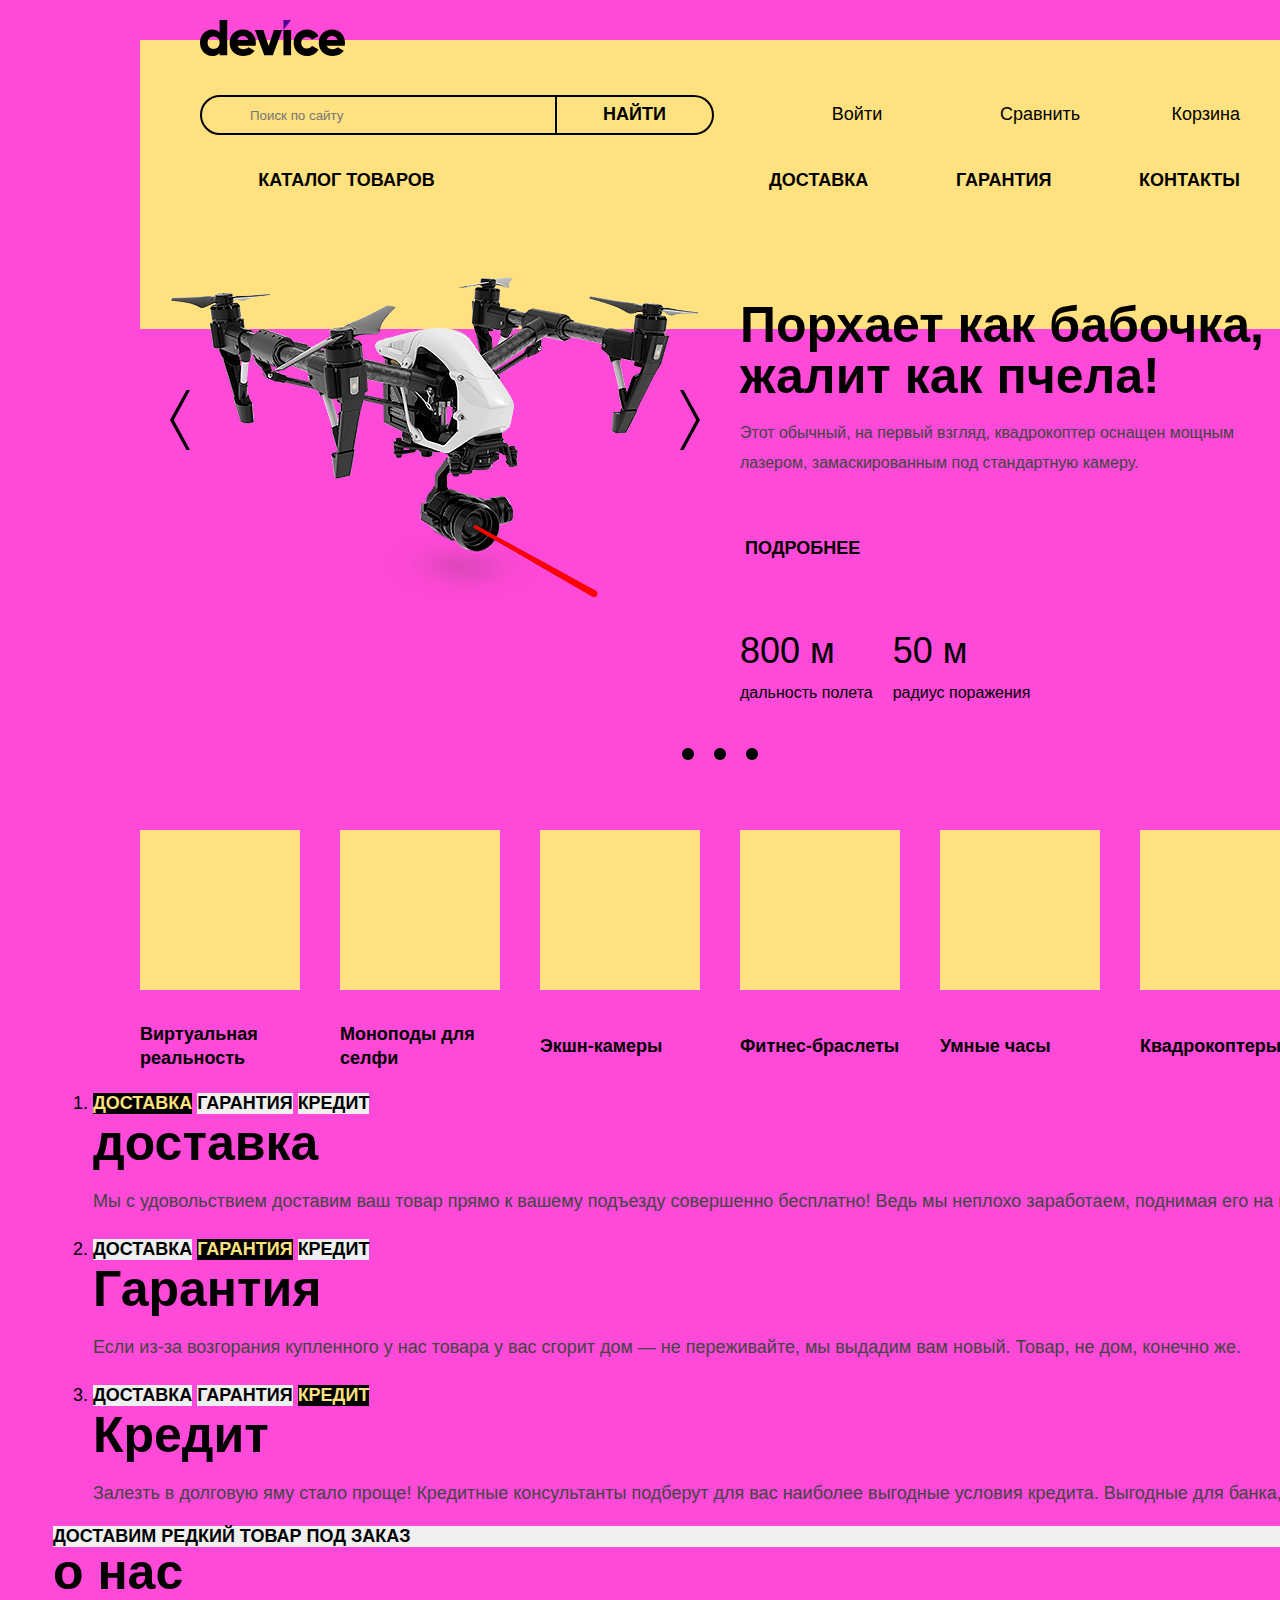
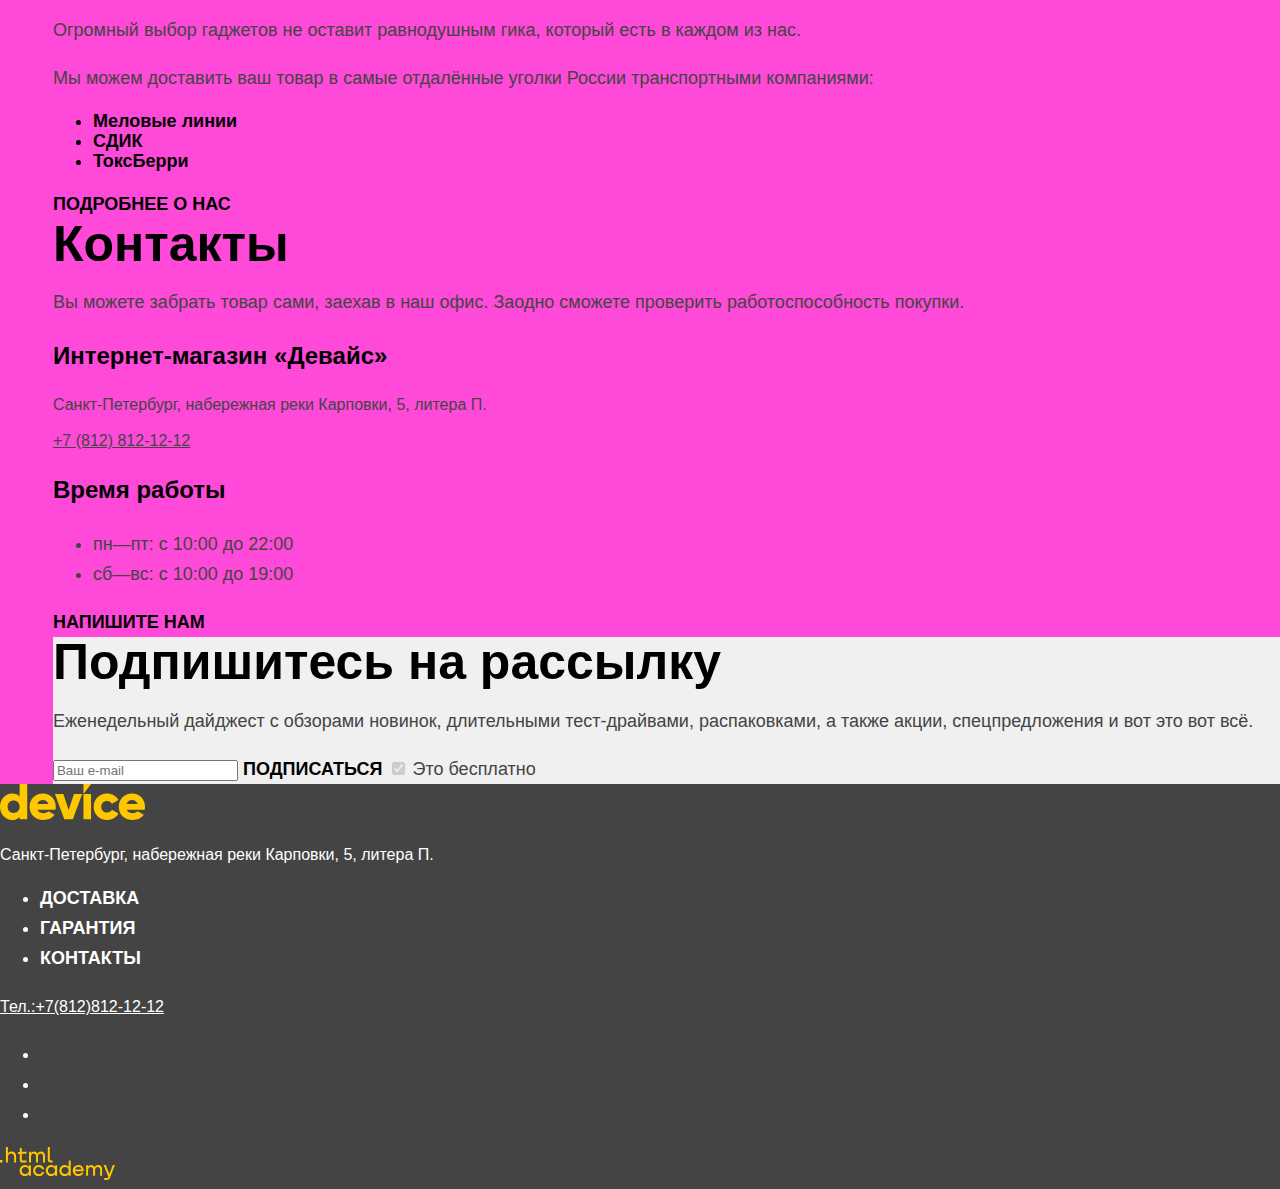
<file: index.html>
<!DOCTYPE html>
<html lang="ru">
  <head>
    <meta charset="utf-8">
    <title>HTML Academy: Девайс</title>
    <link rel="stylesheet" href="styles/styles.css">
  </head>
  <body>
    <header class="header-index">
      <div class="container-header">
      <a class="logo-device" href="index.html" aria-current="page">
        <img class="navigation-logo" src="images/logo-device.svg" width="145" height="36" alt="логотип интернет-магазина девайс">
    </a>
      <nav class="navigation">
        <div class="navigation-wrapper">
         <form class="search-form" action="https://echo.htmlacademy.ru/" method="get">
        <label class="search"><span class="visually-hidden">Поиск по сайту</span>
        <input class="search-input" type="search" placeholder="Поиск по сайту">
        </label>
        <button class="button search-button" type="submit">Найти</button>
       </form>
       <ul class="log-in-list">
        <li class="log-in-item">
       <a class="log-in" href="#" >Войти</a>
      </li>
      </ul>
      <ul class="user-list">
      <li class="user-item">
        <a class="user-link" href="#">Сравнить</a>
      </li>
      <li class="user-item">
        <a class="user-link" href="#">Корзина</a>
      </li>
    </ul>
  </div>
  <div class="navigation-sub-wrapper">
    <button class="button catalog-button" type="button">каталог товаров</button>
      <ul class="navigation-list">
        <li class="navigation-item">
          <button class="button  button-navigation" type="button">Доставка</button>
        </li>
        <li class="navigation-item">
          <button class="button button-navigation" type="button">Гарантия</button>
        </li>
        <li class="navigation-item">
          <button class="button  button-navigation" type="button">Контакты</button>
        </li>
      </ul>
    </div>
      </nav>
    </div>
    </header>
    <!-- main-->
   <main class="main-index">
    <section class="hero">
      <h1 class="main-title visually-hidden">Интернет магазин девайс </h1>
      <!-- слайдер-->
    <section class="slider">
      <h2 class="slider-card-title visually-hidden" >популярные товары</h2>
      <ol class="slider-list">
        <li class="slider-item">
          <h3 class="visually-hidden">квадрокоптер </h3>
        <img class="slider-image" src="images/slider-1.png" width="560" height="560" alt="квадрокоптер с лазером">
    <div class="slider-info-wrapper">
      <span class="slider-number visually-hidden">01</span>
    <div class="slider-info-sub">
    <b class="slider-promo"> Порхает как бабочка, жалит как пчела!</b>
    <p class="slider-description">Этот обычный, на первый взгляд, квадрокоптер оснащен мощным лазером, замаскированным под стандартную камеру.
    </p>
    <a class="slider-button-about  button"  href="#">Подробнее</a>
    <div class="slider-info-sub-wrapper">
        <p class="slider-info">
          <b>800 м </b>
        <span> дальность полета</span>
      </p>
        <p class="slider-info"> <b>50 м </b>
        <span>радиус поражения</span>
      </p>
    </div>
  </div>
</div>
      </li>
      <li class="slider-item slider-item-sub">
        <h3 class="visually-hidden">Фитнес-браслет</h3>
        <a class="slider-link-image" href="#" >
          <img class="slider-image" src="images/slider-2.png" width="560" height="560" alt="Фитнес-браслет, на экране которого написано: я вижу, что ты снова ешь">
        </a>
        <!--пока slider-number будет здесь-->
      <div class="slider-info-wrapper">
      <span class="slider-number visually-hidden">02</span>
      <b class="slider-promo"> Худеем правильно!</b>
      <p class="slider-description">Мотивирующие фитнес-браслеты помогут найти в себе силы не пропускать занятия и соблюдать диету.
      </p>
      <a class="slider-about   button"  href="#">Подробнее</a>
      <div class="slider-info-sub-wrapper">
         <p class="slider-info"> <b>48 часов </b>
          <span> Без подзарядки</span></p>
        </div>
        </div>
        </li>
        <li class="slider-item slider-item-sub">
          <h3 class="visually-hidden">селфи-палка</h3>
          <a class="slider-link-image" href="#" >
            <img class="slider-image" src="images/slider-3.png" width="560" height="560" alt="Селфи-палка в сложенном виде и пример, селфи-палки на триноге">
          </a>
        <div class="slider-info-wrapper">
          <span class="slider-number visually-hidden">03</span>
        <b class="slider-promo"> Делай селфи, как Бен Стиллер! </b>
        <p class="slider-description">Самая длинная палка для селфи доступна в нашем магазине. Восемь (Восемь, Карл!) метров длиной и весом всего 5 кг.
        </p>
        <a class="slider-about   button"  href="#">Подробнее</a>
        <div class="slider-info-sub-wrapper">
           <p class="slider-info">
            <b>8,5 м </b>
            <span> Длина палки</span></p>
            <p class="slider-info">
              <b>5 кг </b>
            <span>Вес палки</span>
            </p>
            <p class="slider-info">
            <b>Карбон</b>
            <span>Материал</span>
          </p>
          </div>
          </li>
      </ol>
      <div class="slider-button-wrapper">
        <button class="slider-button slider-prev"  type="button">
          <span class="visually-hidden">Предыдущее товар</span>
        </button>
        <button class="slider-button slider-next" type="button">
          <span class="visually-hidden">Следующий товар</span>
        </button>
      </div>
  <ol class="slider-pagination">
    <li class="slider-pagination-item">
      <button class="slider-pagination-button slider-pagination-button-current" type="button">
        <span class="visually-hidden">1 товар</span>
      </button>
    </li>
    <li class="slider-pagination-item">
      <button class="slider-pagination-button" type="button">
        <span class="visually-hidden">2 товар</span>
      </button>
    </li>
    <li class="slider-pagination-item">
      <button class="slider-pagination-button" type="button">
        <span class="visually-hidden">3 товар</span>
      </button>
    </li>
  </ol>

    </section>
    <section class="product-catalog">
      <h2 class="product-catalog-tittle visually-hidden">Каталог товаров</h2>
      <div class="product-catalog-wrapper">
      <Ul class="product-list">
        <li class="product-item ">
          <div class="product-wrapper"></div>
          <a class="product-link product-1" href=""> Виртуальная реальность</a>
        </li>
        <li class="product-item">
          <div class="product-wrapper"> </div>
          <a class="product-link  product-2" href="catalog.html"> Моноподы для селфи
          </a>
        </li>
        <li class="product-item ">
          <div class="product-wrapper product-3"> </div>
          <a class="product-link" href=""> Экшн-камеры </a>
        </li>
        <li class="product-item ">
          <div class="product-wrapper product-4"> </div>
          <a class="product-link" href=""> Фитнес-браслеты </a>
        </li>
        <li class="product-item ">
          <div class="product-wrapper product-5"> </div>
          <a class="product-link" href=""> Умные часы </a>
        </li>
        <li class="product-item ">
          <div class="product-wrapper product-6"> </div>
          <a class="product-link" href=""> Квадрокоптеры </a>
        </li>
      </Ul>
    </div>
    </section>
  </section>
  <!-- Services-->
  <section class="services-slider">
    <h2 class="services visually-hidden">Сервис</h2>
    <div class="services-wrapper">
    <ol class="services-list">
      <li class="services-item">
        <div class="services-item-wrapper">
        <button class="button services-button button-yellow slider-pagination-button-current" type="button">Доставка</button>
        <button class="button services-button" type="button">Гарантия</button>
        <button class="button services-button" type="button">Кредит</button>
      </div>
    <h3 class="title-index delivery-title"> доставка </h3>
    <p class="delivery">Мы с удовольствием доставим ваш товар прямо
      к вашему подъезду совершенно бесплатно! Ведь
      мы неплохо заработаем, поднимая его на ваш этаж.</p>
    </li>
    <li class="services-item ">
      <div class="services-item-wrapper">
      <button class="button services-button " type="button">Доставка</button>
      <button class="button services-button button-yellow slider-pagination-button-current" type="button">Гарантия</button>
      <button class="button services-button" type="button">Кредит</button>
    </div>
  <h3 class="title-index delivery-title"> Гарантия</h3>
  <p class="delivery">Если из-за возгорания купленного у нас товара у вас
    сгорит дом — не переживайте, мы выдадим вам новый.
    Товар, не дом, конечно же.</p>
  </li>
  <li class="services-item">
    <div class="services-item-wrapper">
    <button class="button services-button " type="button">Доставка</button>
    <button class="button services-button" type="button">Гарантия</button>
    <button class="button services-button button-yellow slider-pagination-button-current" type="button">Кредит</button>
  </div>
<h3 class="title-index delivery-title"> Кредит</h3>
<p class="delivery">Залезть в долговую яму стало проще! Кредитные консультанты подберут для вас наиболее выгодные условия кредита. Выгодные для банка, разумеется.</p>
</li>
  </ol>
</div>
  </section>

    <a class="button button-exclusive " href="#">
    <h2 class="exclusive-title visually-hidden">Товары под заказ</h2>
     Доставим редкий товар под заказ
    </a>

  <article class="about-us">
    <h2 class="title-index ">о нас</h2>
    <p class="info">Огромный выбор гаджетов не оставит равнодушным гика, который есть в каждом из нас.
    </p>
    <p class="info">Мы можем доставить ваш товар в самые отдалённые уголки России транспортными компаниями:</p>
    <ul class="delivery-list">
      <li class="delivery-item">Меловые линии</li>
      <li class="delivery-item">СДИК</li>
      <li class="delivery-item">ТоксБерри</li>
    </ul>
    <a class="button" href="#">подробнее о нас </a>
  </article>
  <article class="contacts">
    <h2 class="title-index ">Контакты</h2>
    <p class="info">Вы можете забрать товар сами, заехав в наш офис.
      Заодно сможете проверить работоспособность покупки. </p>
      <h3 class="contacts-subtitle">Интернет-магазин «Девайс»</h3>
        <address class="contacts-address-main">
          <p >Санкт-Петербург, набережная реки Карповки, 5, литера П.</p>
          <a class="contacts-phone-main" href="tel:+78005558628">+7 (812) 812-12-12</a>
        </address>
        <h3 class="contacts-subtitle">Время работы</h3>
        <ul class="contacts-schedule-list">
          <li class="contacts-schedule-item">пн—пт: с 10:00 до 22:00</li>
          <li class="contacts-schedule-item">сб—вс: с 10:00 до 19:00</li>
        </ul>
        <a class="button" href="#">напишите нам </a>
  </article>
  <article class="subscribe">
    <h2 class="subscribe visually-hidden">рассылка </h2>
  <b class="subscribe-action">Подпишитесь на рассылку</b>
  <p class="info">Еженедельный дайджест с обзорами новинок,
    длительными тест-драйвами, распаковками, а также акции, спецпредложения и вот это вот всё.</p>
  <form class="subscribe-form" action="https://echo.htmlacademy.ru/" method="get">
    <label class="subscribe">
    <input class="subscribe-input" type="email" placeholder="Ваш e-mail">
    </label>
    <button class="button subscribe-button " type="submit">Подписаться</button>
    <label class="subscribe-check">
      <input class="subscribe-input" type="checkbox" name="nopay" checked disabled>
      <span class="check-box">Это бесплатно</span>
    </label>
   </form>
  </article>
   </main>
   <footer class="footer">
    <section class="index-footer">
      <h2 class="index-footer-title visually-hidden">Дополнительная информация</h2>
      <a class="logo-footer" href="http://htmlacademy.ru" aria-current="page">
        <img src="images/logo-device-footer.svg" width="145" height="36" alt="логотип интернет магазина девайс">
       </a>
        <h2 class="contacts-title visually-hidden">Контакты</h2>
        <address class="contacts-address">
          <p class="address">Санкт-Петербург, набережная реки Карповки, 5, литера П.</p>
        </address>
        <ul class="services-list-footer">
          <li class="services-item-footer">
            <a class="services-footer-link button" href="#">Доставка</a>
          </li>
          <li class="services-item-footer">
            <a class="services-footer-link button" href="#">Гарантия </a>
          </li>
          <li class="services-item-footer">
            <a class="services-footer-link button" href="#">Контакты</a>
          </li>
        </ul>
        <p class="contacts-phone">
        <a class="contacts-phone-link" href="tel:88128121212">Тел.:+7(812)812-12-12</a>
        </p>
        <ul class="social">
          <li>
            <a class="social-link  social-link-vk" href="https://vk.com/htmlacademy"></a>
          </li>
          <li>
            <a class="social-link social-link-telegram" href="https://t.me/htmlacademy"></a>
          </li>
          <li>
            <a class="social-link social-link-youtube" href="https://www.youtube.com/user/htmlacademy"></a>
          </li>
          </ul>
          <a class="logo-htmlacademy" href="http://htmlacademy.ru">
            <svg aria-hidden="true" focusable="false" xmlns="http://www.w3.org/2000/svg" width="115" height="33" fill="currentColor" viewBox="0 0 115 33"><path fill="#FFC700" d="M0 12.9v2.6h2.5v-2.6H0Zm11.6-8.4c-1.6 0-2.8.7-3.6 1.7h-.1V0h-2v15.5h2v-5.3c0-2.1 1.3-3.6 3.3-3.6 1.8 0 2.9 1.4 2.9 3.2v5.7h2V9.4c.1-3-1.8-4.9-4.5-4.9Zm15 .3h-4.8V1.1h-2v3.8h-1.9v2h1.9v6c0 1.7 1 2.7 2.7 2.7h4.1v-2h-3.7c-.7 0-1.1-.4-1.1-1.1V6.8h4.8v-2Zm14.5-.2c-1.6 0-2.9.8-3.5 2.1h-.1a3.7 3.7 0 0 0-3.4-2.1c-1.4 0-2.5.8-3.1 1.8h-.1V4.8H29v10.6h2V10c0-2 1-3.5 2.6-3.5 1.5 0 2.4 1 2.4 2.6v6.3h2V9.8c0-2.4 1.4-3.3 2.6-3.3 1.5 0 2.4 1 2.4 2.6v6.3h2V8.9c.1-2.5-1.4-4.3-3.9-4.3Zm6.7 8.1c0 1.7 1 2.7 2.8 2.7h2v-2h-1.7c-.7 0-1.1-.4-1.1-1.1V0h-2v12.7Zm-18.9 7a4.9 4.9 0 0 0-3.9-1.8c-3.1 0-5.4 2.3-5.4 5.6s2.3 5.6 5.4 5.6c1.8 0 3-.8 3.8-1.9h.1v1.6h2V18.2h-2v1.5Zm-3.6 7.4c-2.2 0-3.6-1.6-3.6-3.6s1.4-3.6 3.6-3.6 3.6 1.6 3.6 3.6c0 1.9-1.4 3.6-3.6 3.6ZM44.2 22c-.5-2.4-2.6-4.1-5.4-4.1a5.4 5.4 0 0 0-5.6 5.6c0 3.1 2.2 5.6 5.6 5.6 2.8 0 4.9-1.8 5.4-4.2h-2.1a3.4 3.4 0 0 1-3.3 2.3c-2.2 0-3.6-1.6-3.6-3.6s1.4-3.6 3.6-3.6c1.6 0 2.8 1 3.3 2.2h2.1V22Zm10.9-2.3a4.9 4.9 0 0 0-3.9-1.8c-3.1 0-5.4 2.3-5.4 5.6s2.3 5.6 5.4 5.6c1.8 0 3-.8 3.8-1.9h.1v1.6h2V18.2h-2v1.5Zm-3.6 7.4c-2.2 0-3.6-1.6-3.6-3.6s1.4-3.6 3.6-3.6 3.6 1.6 3.6 3.6c0 1.9-1.5 3.6-3.6 3.6Zm17.2-7.3a5 5 0 0 0-3.9-1.9c-3.1 0-5.4 2.3-5.4 5.6s2.2 5.6 5.4 5.6c1.7 0 3-.8 3.8-1.8h.1v1.5h2V13.4h-2v6.4Zm-3.6 7.3c-2.2 0-3.6-1.6-3.6-3.6s1.4-3.6 3.6-3.6 3.6 1.6 3.6 3.6c-.1 2-1.5 3.6-3.6 3.6Zm13.2-9.2a5.4 5.4 0 0 0-5.5 5.6c0 3 2.1 5.6 5.5 5.6 2.5 0 4.5-1.3 5.2-3.6h-2.1c-.5 1-1.6 1.6-3 1.6-1.9 0-3.3-1.3-3.4-2.9h8.8c.2-3.6-2-6.3-5.5-6.3Zm0 1.9c1.7 0 3 1 3.3 2.6h-6.5a3.2 3.2 0 0 1 3.2-2.6Zm19.9-1.9a4 4 0 0 0-3.6 2h-.1c-.6-1.2-1.8-2-3.4-2-1.4 0-2.5.7-3.1 1.8v-1.5h-1.9v10.6h2v-5.4c0-2 1-3.4 2.6-3.5 1.5 0 2.4 1 2.4 2.6v6.3h2v-5.6c0-2.4 1.4-3.3 2.6-3.3 1.5 0 2.4 1 2.4 2.6v6.3h2v-6.5c.1-2.6-1.4-4.4-3.9-4.4Zm11.2 9.1-3.6-8.9h-2.2l4.8 11.6c-.3.9-.7 1.2-1.7 1.2h-2.5v2h2.5c1.8 0 2.8-.8 3.5-2.6l4.7-12.2h-2.1l-3.4 8.9Z"/></svg>
          </a>
        </section>
      </footer>

  </body>
</html>
</file>
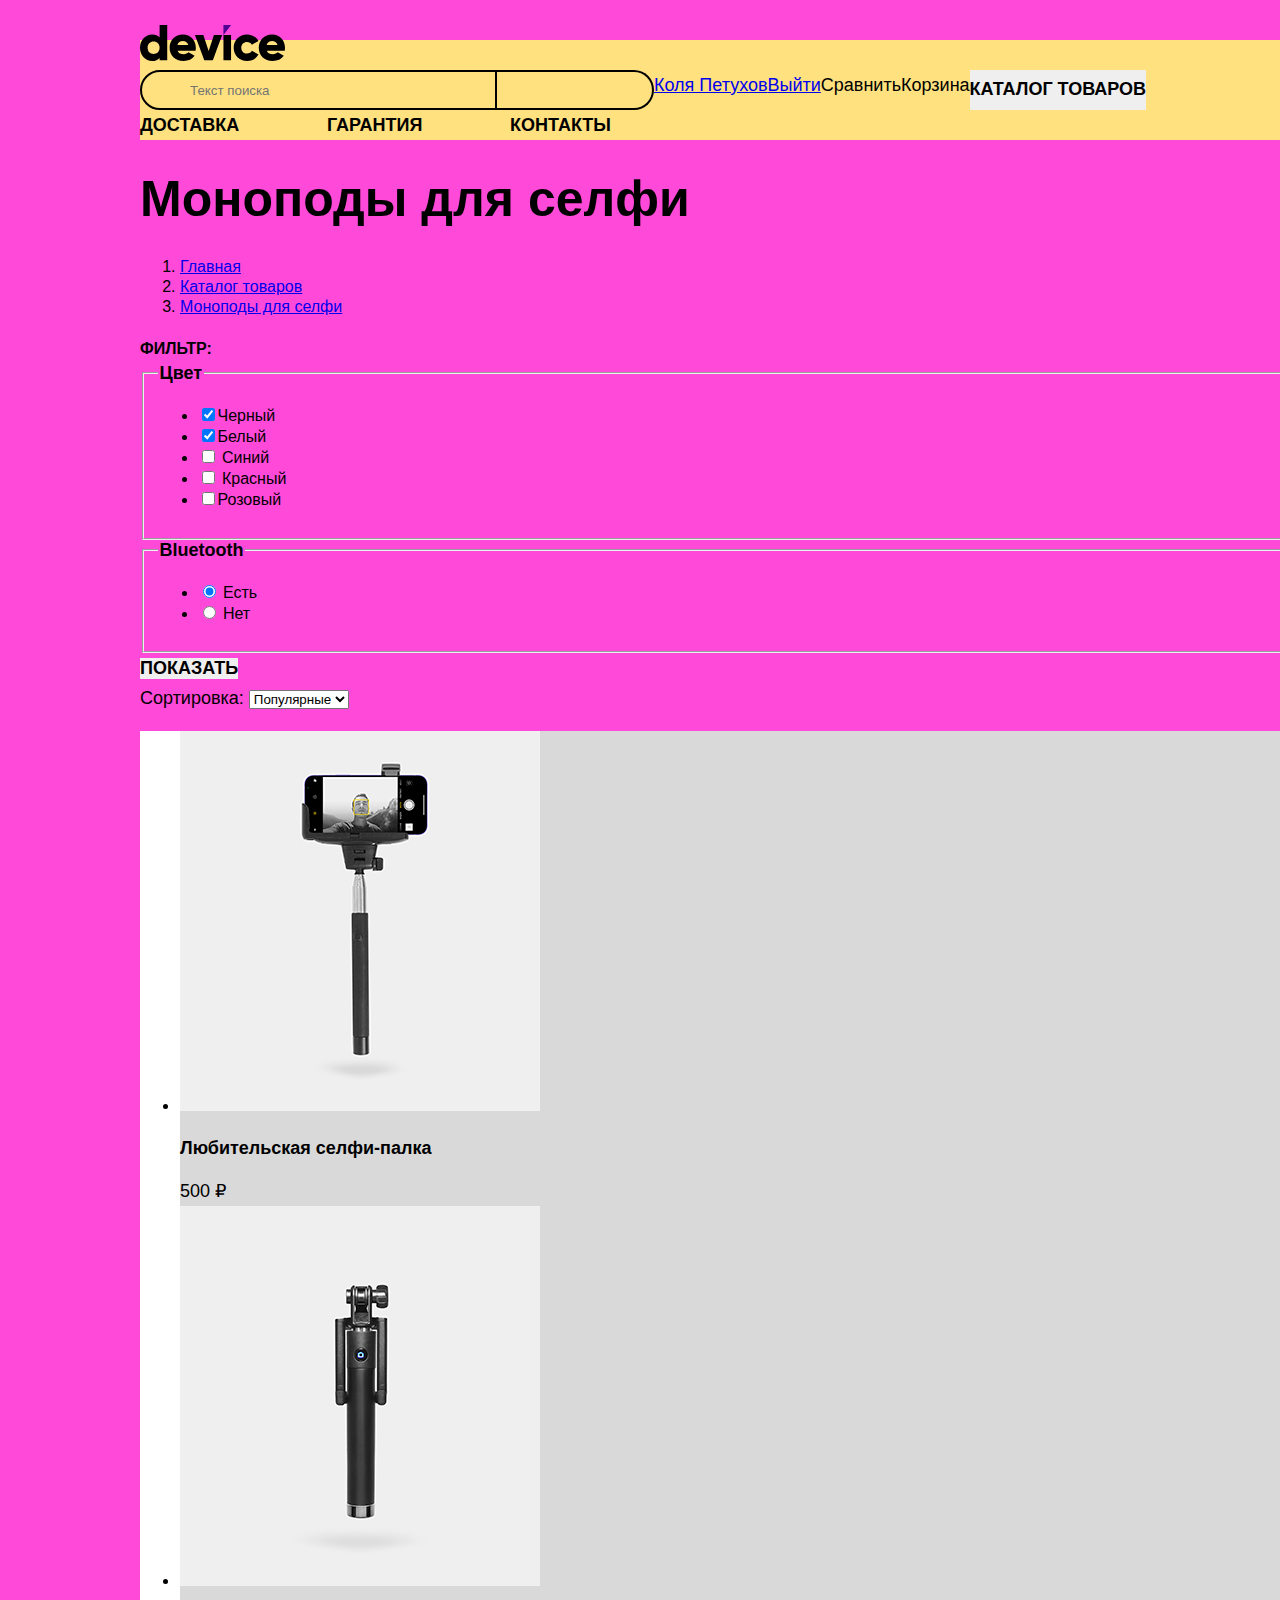
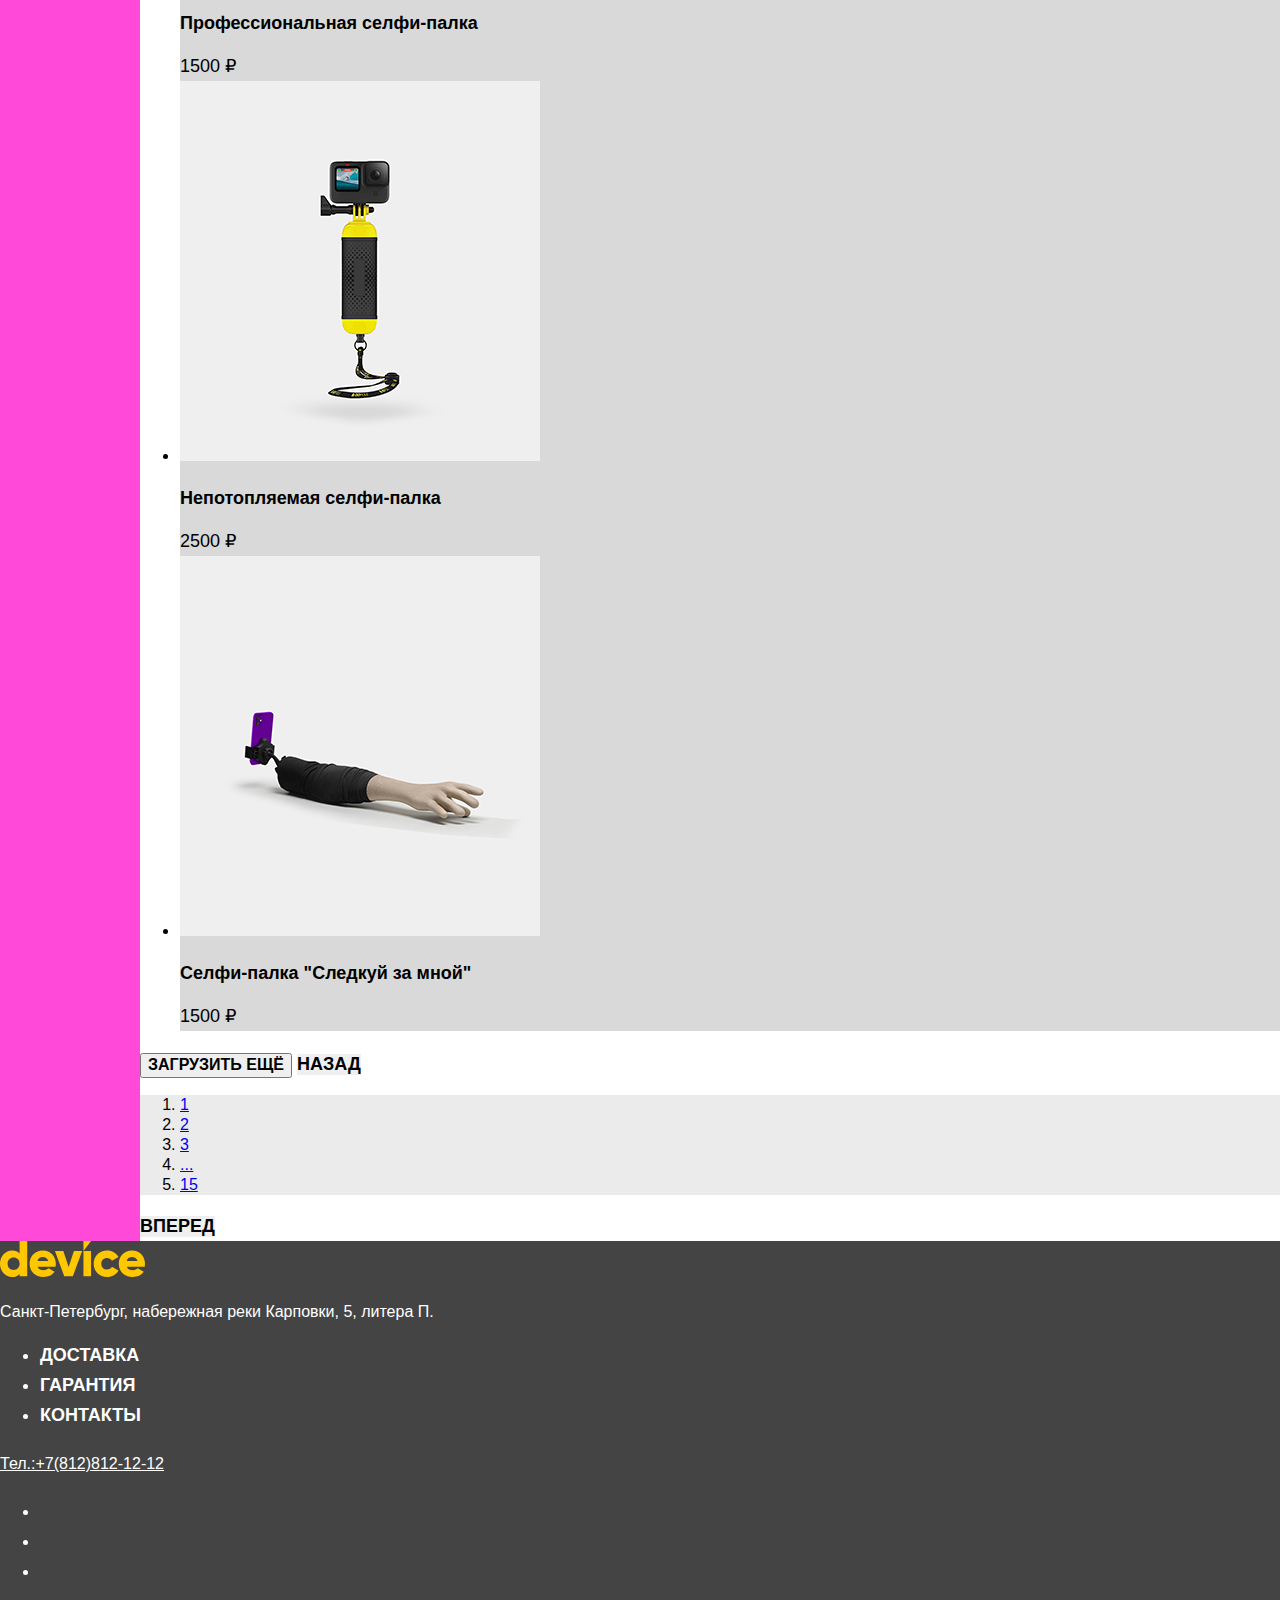
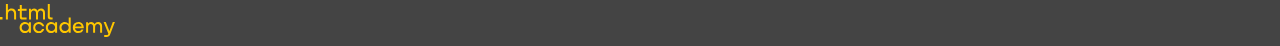
<file: catalog.html>
<!DOCTYPE html>
<html lang="ru">
  <head>
    <meta charset="utf-8">
    <title>HTML Academy: Девайс</title>
    <link rel="stylesheet" href="styles/styles.css">
  </head>
  <body>
       <header class="header-index">
        <div class="header-wrapper">
      <a class="logo-device" href="index.html" aria-current="page">
        <img class="navigation-logo" src="images/logo-device.svg" width="145" height="36" alt="логотип интернет-магазина девайс">
    </a>
      <nav class="navigation">
         <form class="search-form" action="https://echo.htmlacademy.ru/" method="get">
        <label class="search">
        <input class="search-input" type="search" placeholder="Текст поиска">
        </label>
        <button class="button search-button " type="submit"><span class="visually-hidden">Найти </span></button>
       </form>
      <ul class="user-list">
       <li class="user-item">
        <a class="user-account" href="#" >Коля Петухов</a>
      </li>
      <li class="user-item">
        <a class="log-uot " href="#" >Выйти</a>
      </li>
      <li class="user-item">
        <a class="user-link" href="#">Сравнить</a>
      </li>
      <li class="user-item">
        <a class="user-link" href="#">Корзина</a>
      </li>
    </ul>
    <button class="button navigation-link" type="button">каталог товаров</button>
      <ul class="navigation-list">
        <li class="navigation-item">
          <a class="button navigation-link" href="#">Доставка</a>
        </li>
        <li class="navigation-item">
          <a class="button navigation-link" href="#">Гарантия</a>
        </li>
        <li class="navigation-item">
          <a class="button navigation-link" href="#">Контакты</a>
        </li>
      </ul>
      </nav>
    </div>
    </header>
    <main class="catalog-main">
      <header class="main-header">
        <h1 class="catalog-main-tittle">Моноподы для селфи</h1>
        <ol class="breadcrumbs-list">
          <li class="breadcrumbs-item">
           <a class="breadcrumbs-link" href="index.html">Главная</a>
          </li>
           <li class="breadcrumbs-item">
           <a class="breadcrumbs-link" href="#">Каталог товаров</a>
          </li>
          <li class="breadcrumbs-item">
            <a class="breadcrumbs-link" href="#" aria-current="page">Моноподы для селфи</a>
           </li>
        </ol>
      </header>
      <section class="catalog-product">
        <h2 class="catalog-product-title visually-hidden">Список товаров с фильтрами</h2>
        <b> Фильтр:</b>
      <form class="catalog-filter" action="https://echo.htmlacademy.ru/" method="get">
        <fieldset class="catalog-filter-group">
            <legend class="catalog-filter-title">Цвет</legend>
            <ul class="catalog-filter-list">
              <li class="catalog-filter-item">
                <label class="control">
                  <input class="control-input" type="checkbox" name="black" checked>Черный
                </label>
              </li>
          <li class="catalog-filter-item">
            <label class="control">
              <input class="control-input" type="checkbox" name="white" checked>Белый
            </label>
          </li>
          <li class="catalog-filter-item">
            <label class="control">
              <input class="control-input" type="checkbox" name="blue"> Синий
            </label>
          </li>
          <li class="catalog-filter-item">
            <label class="control">
              <input class="control-input" type="checkbox" name="red"> Красный
            </label>
          </li>
          <li class="catalog-filter-item">
            <label class="control">
              <input class="control-input" type="checkbox" name="pink">Розовый
            </label>
          </li>
          </ul>
          </fieldset>

          <fieldset class="catalog-filter-group">
          <legend class="catalog-filter-title">Bluetooth</legend>
          <ul class="catalog-filter-list">
            <li class="catalog-filter-item">
              <label class="control">
                <input class="control-input" type="radio" name="product-group" value="have" checked> Есть
              </label>
            </li>
            <li class="catalog-filter-item">
              <label class="control">
                <input class="control-input" type="radio" name="product-group" value="have-not" > Нет
              </label>
            </li>
          </ul>
        </fieldset>

        <button class="button" type="submit">Показать</button>
      </form>
      <label class="select-control">Сортировка:
      <select class="select-control">
        <option value="popular">Популярные</option>
        <option value="cheap">Дешёвые</option>
        <option value="expensive">Дорогие</option>
      </select>
    </label>
      <a href="#" class="button button-light">
        <span class="visually-hidden">сначала</span>
      </a>
      <a class="button" href="#">
        <span class="visually-hidden">с конца</span>
      </a>
<div class="products-wrapper">
    <ul class="product-list-catalog">
      <li class="product-card">
       <a class="product-link" href="#">
        <img class="product-card-image" src="images/card-product-1.png" width="360" height="380" alt="мужчина фотографирует себя на фронтальную камеру смартфона с помощью селфи-палки">
         <h3 class="product-title">Любительская селфи-палка</h3>
           <span class=" product-price"> 500 ₽</span>
          </a>
      </li>
      <li class="product-card">
        <a class="product-link" href="#">
          <img class="product-card-image" src="images/card-product-2.png" width="360" height="380" alt="черная селфи-палка в сложенном виде">
          <h3 class="product-title">Профессиональная селфи-палка </h3>
            <span class=" product-price"> 1500 ₽</span>
          </a>
       </li>
       <li class="product-card">
        <a class="product-link" href="#">
          <img class="product-card-image" src="images/card-product-3.png" width="360" height="380" alt="экшен-камера установлена на непотопляемую селфи-палку со шнурком для погружения в воду ">
          <h3 class="product-title">Непотопляемая селфи-палка </h3>
            <span class=" product-price"> 2500 ₽</span>
          </a>
       </li>
       <li class="product-card">
        <a class="product-link" href="#">
          <img class="product-card-image" src="images/card-product-4.png" width="360" height="380" alt="селфи-палка в виде человеческой руки держит смартфон">
          <h3 class="product-title">Селфи-палка "Следкуй за мной"</h3>
            <span class=" product-price"> 1500 ₽</span>
          </a>
       </li>
    </ul>
       <button class="more-product" type="button">Загрузить ещё</button>
       <button class="button pagination-prev pagination-current" type="button" >Назад</button>
       <ol class="pagination">
        <li class="pagination-item">
          <a class="pagination-link pagination-current" href="#" aria-current="page">1</a>
        </li>
        <li class="pagination-item">
          <a class="pagination-link" href="#">2</a>
        </li>
        <li class="pagination-item">
          <a class="pagination-link" href="#">3</a>
        </li>
        <li class="pagination-item">
          <a class="pagination-link" href="#">...</a>
        </li>
        <li class="pagination-item">
          <a class="pagination-link" href="#">15</a>
        </li>
      </ol>
      <button class="button pagination-next">Вперед</button>
    </div>
      </section>
    </main>
    <footer class="footer">
      <section>
        <h2 class="inner-footer-title visually-hidden">Дополнительная информация</h2>
        <a class="logo-footer" href="http://htmlacademy.ru" aria-current="page">
          <img src="images/logo-device-footer.svg" width="145" height="36" alt="логотип интернет магазина девайс">
         </a>
          <h2 class="contacts-title visually-hidden">Контакты</h2>
          <address class="contacts-address">
            <p class="address">Санкт-Петербург, набережная реки Карповки, 5, литера П.</p>
          </address>
          <ul class="services-list-footer">
            <li class="services-item-footer">
              <a class="services-footer-link button" href="#">Доставка</a>
            </li>
            <li class="services-item-footer">
              <a class="services-footer-link button" href="#">Гарантия </a>
            </li>
            <li class="services-item-footer">
              <a class="services-footer-link button" href="#">Контакты</a>
            </li>
          </ul>
          <p class="contacts-phone">
          <a class="contacts-phone-link" href="tel:88128121212">Тел.:+7(812)812-12-12</a>
          </p>
          <ul class="social">
            <li>
              <a class="social-link  social-link-vk" href="https://vk.com/htmlacademy"></a>
            </li>
            <li>
              <a class="social-link social-link-telegram" href="https://t.me/htmlacademy"></a>
            </li>
            <li>
              <a class="social-link social-link-youtube" href="https://www.youtube.com/user/htmlacademy"></a>
            </li>
            </ul>
            <a class="logo-htmlacademy" href="http://htmlacademy.ru">
              <svg aria-hidden="true" focusable="false" xmlns="http://www.w3.org/2000/svg" width="115" height="33" fill="currentColor" viewBox="0 0 115 33"><path fill="#FFC700" d="M0 12.9v2.6h2.5v-2.6H0Zm11.6-8.4c-1.6 0-2.8.7-3.6 1.7h-.1V0h-2v15.5h2v-5.3c0-2.1 1.3-3.6 3.3-3.6 1.8 0 2.9 1.4 2.9 3.2v5.7h2V9.4c.1-3-1.8-4.9-4.5-4.9Zm15 .3h-4.8V1.1h-2v3.8h-1.9v2h1.9v6c0 1.7 1 2.7 2.7 2.7h4.1v-2h-3.7c-.7 0-1.1-.4-1.1-1.1V6.8h4.8v-2Zm14.5-.2c-1.6 0-2.9.8-3.5 2.1h-.1a3.7 3.7 0 0 0-3.4-2.1c-1.4 0-2.5.8-3.1 1.8h-.1V4.8H29v10.6h2V10c0-2 1-3.5 2.6-3.5 1.5 0 2.4 1 2.4 2.6v6.3h2V9.8c0-2.4 1.4-3.3 2.6-3.3 1.5 0 2.4 1 2.4 2.6v6.3h2V8.9c.1-2.5-1.4-4.3-3.9-4.3Zm6.7 8.1c0 1.7 1 2.7 2.8 2.7h2v-2h-1.7c-.7 0-1.1-.4-1.1-1.1V0h-2v12.7Zm-18.9 7a4.9 4.9 0 0 0-3.9-1.8c-3.1 0-5.4 2.3-5.4 5.6s2.3 5.6 5.4 5.6c1.8 0 3-.8 3.8-1.9h.1v1.6h2V18.2h-2v1.5Zm-3.6 7.4c-2.2 0-3.6-1.6-3.6-3.6s1.4-3.6 3.6-3.6 3.6 1.6 3.6 3.6c0 1.9-1.4 3.6-3.6 3.6ZM44.2 22c-.5-2.4-2.6-4.1-5.4-4.1a5.4 5.4 0 0 0-5.6 5.6c0 3.1 2.2 5.6 5.6 5.6 2.8 0 4.9-1.8 5.4-4.2h-2.1a3.4 3.4 0 0 1-3.3 2.3c-2.2 0-3.6-1.6-3.6-3.6s1.4-3.6 3.6-3.6c1.6 0 2.8 1 3.3 2.2h2.1V22Zm10.9-2.3a4.9 4.9 0 0 0-3.9-1.8c-3.1 0-5.4 2.3-5.4 5.6s2.3 5.6 5.4 5.6c1.8 0 3-.8 3.8-1.9h.1v1.6h2V18.2h-2v1.5Zm-3.6 7.4c-2.2 0-3.6-1.6-3.6-3.6s1.4-3.6 3.6-3.6 3.6 1.6 3.6 3.6c0 1.9-1.5 3.6-3.6 3.6Zm17.2-7.3a5 5 0 0 0-3.9-1.9c-3.1 0-5.4 2.3-5.4 5.6s2.2 5.6 5.4 5.6c1.7 0 3-.8 3.8-1.8h.1v1.5h2V13.4h-2v6.4Zm-3.6 7.3c-2.2 0-3.6-1.6-3.6-3.6s1.4-3.6 3.6-3.6 3.6 1.6 3.6 3.6c-.1 2-1.5 3.6-3.6 3.6Zm13.2-9.2a5.4 5.4 0 0 0-5.5 5.6c0 3 2.1 5.6 5.5 5.6 2.5 0 4.5-1.3 5.2-3.6h-2.1c-.5 1-1.6 1.6-3 1.6-1.9 0-3.3-1.3-3.4-2.9h8.8c.2-3.6-2-6.3-5.5-6.3Zm0 1.9c1.7 0 3 1 3.3 2.6h-6.5a3.2 3.2 0 0 1 3.2-2.6Zm19.9-1.9a4 4 0 0 0-3.6 2h-.1c-.6-1.2-1.8-2-3.4-2-1.4 0-2.5.7-3.1 1.8v-1.5h-1.9v10.6h2v-5.4c0-2 1-3.4 2.6-3.5 1.5 0 2.4 1 2.4 2.6v6.3h2v-5.6c0-2.4 1.4-3.3 2.6-3.3 1.5 0 2.4 1 2.4 2.6v6.3h2v-6.5c.1-2.6-1.4-4.4-3.9-4.4Zm11.2 9.1-3.6-8.9h-2.2l4.8 11.6c-.3.9-.7 1.2-1.7 1.2h-2.5v2h2.5c1.8 0 2.8-.8 3.5-2.6l4.7-12.2h-2.1l-3.4 8.9Z"/></svg>
            </a>
            </section>
    </footer>
  </body>
</file>
<file: styles/styles.css>
@font-face {
  font-family:"Raleway", sans-serif;
  font-style: normal;
  font-weight: 800;
  src: url(../fonts/raleway/raleway-800.woff2) format("woff2");
  font-display:swap;
}
@font-face {
  font-family:"Rubik", sans-serif;
  font-style: normal;
  font-weight: 400;
  src: url(../fonts/rubik/rubik-400.woff2)format("woff2");
  font-display:swap;
}
@font-face {
  font-family:"Rubik", sans-serif;
  font-style: normal;
  font-weight: 700;
  src: url(../fonts/rubik/rubik-700.woff2)format("woff2");
  font-display:swap;
}

html {
  box-sizing: border-box;
  height: 100%;
}
.visually-hidden {
  position: absolute;
  width: 1px;
  height: 1px;
  margin: -1px;
  border: 0;
  padding: 0;
  white-space: nowrap;
  clip-path: inset(100%);
  clip: rect(0 0 0 0);
  overflow: hidden;
}
body {
  display: flex;
  flex-direction: column;
  font-family: "Rubik", sans-serif;
  font-weight: 400;
  font-size: 18px;
  line-height: 30px;
  color: #000000;
  background-color: rgb(255, 73, 216);
  min-width: 1440px;
  height: 100%;
  margin: 0;
  padding: 0;

}

/*index-header*/
.header-index {
  position: relative;
  width: 1160px;
  margin:0 auto;
  background-color: #FFE17F;
  z-index: 100;
  margin-top: 40px;
}

.container-header {
  display: flex;
  flex-direction: column;
  padding: 0 60px 134px 60px;
  margin: 0;
  margin-top: 0;

}
.logo-device {
  display: inline-block;
  margin-top: -20px;
}
.navigation {
  display: flex;
  flex-wrap: wrap;
  margin: 0;
  padding: 0;

}
.navigation-wrapper {
  display: flex;
  justify-content: space-between;
  align-items: baseline;
  width: 1040px;
  margin-top: 30px;
  margin-bottom: 30px;
  padding: 0;
}
.search-form {
  display: flex;
}
.search-input {
  border-style: none;
  width: 357px;
  height: 40px;
  padding: 10px 192px 10px 48px;
  border: 2px solid #000000;
  color: #000000;
  background-color: #FFE17F;
  border-radius: 50px 0 0 50px;
  margin: 0;
 }
.log-in-list {
  list-style: none;
  margin: 0;
  padding: 0;
}
 .log-in {
  text-decoration: none;
  color: inherit;
  padding: 0 ;
}
.user-list {
  display: flex;
  flex-wrap: wrap;
  justify-content: space-between;
  min-width: 240px;
  height: 30px;
  list-style: none;
  margin: 0;
  padding:0;
}

.user-link {
  text-decoration: none;
  color: inherit;
  padding: 5px 0;
}
.navigation-sub-wrapper {
  display: flex;
  justify-content: space-between;
  align-items: baseline;
  width: 1040px;
}

.navigation-list {
  display: flex;
  justify-content: space-between;
  font-family:"Raleway", sans-serif;
  font-style: normal;
  font-weight: 800;
  font-size: 18px;
  line-height: 30px;
  width: 471px;
  margin: 0 ;
  padding: 0;
  list-style: none;
}
.navigation-item {
  margin: 0;
  padding: 0;
}

.button {
  font-family:"Raleway", sans-serif;
  font-style: normal;
  font-weight: 800;
  font-size: 18px;
  line-height: 21.13px;
  text-transform:uppercase;
  cursor: pointer;
  padding: 0;
  border: none;
  text-decoration: none;
  color: #000000;

}
.button-navigation {
  background-color: transparent;

}
.catalog-button {
  width: 293px;
  height: 20px;
  background-color: transparent;
}
.search-button {
  width: 157px;
  height: 40px;
  color: #000000;
  border: 2px solid #000000;
  border-left: 0;
  border-radius: 0 20px 20px 0;
  margin: 0;
  padding: 0;
  background-color: transparent;
 }

.button-yellow {
  color: #FFE17F;
  background-color: #000000;
}

/*main*/

.main-index {
  z-index: 200;
  display: flex;
  flex-direction: column;
  margin: 0 auto;
  padding: 0;
  flex-grow: 1;
}
.hero {
  width: 1160px;
  margin:0 auto;

}
.slider {
  width: 1160px;
  position: relative;
  margin-top: -150px;
}
.slider-list {
  margin: 0;
  padding: 0;
list-style-type: none;
}
.slider-item {
display: flex;

}

.slider-info-wrapper {
  padding: 121px 0 38px 40px;
  margin: 0;
}

.slider-number {
  content: "01";
  font-family:"Rubik", sans-serif;
  font-style: normal;
  font-weight: 700;
  font-size: 180px;
  line-height: 30px;
  color: #FFFFFF;
  text-align: right;
  outline: 2px solid salmon;

}
.slider-info-sub {
  width: 560px;
}
.slider-promo {
  font-family:"Raleway", sans-serif;
  font-style: normal;
  font-weight: 800;
  font-size: 50px;
  line-height: 50px;
  margin-bottom: 13px;
}
.slider-description {
  font-size: 16px;
  line-height: 30px;
  color: rgba(68, 68, 68, 1);
}
.slider-button-about {
  width: 200px;
  height: 20px;
  padding: 10px 5px;

}
.slider-info-sub-wrapper {
  display: flex;
  gap: 20px;
}

.slider-info-sub-wrapper b {
  font-family:"Rubik", sans-serif;
  font-style: normal;
  font-weight: 400;
  font-size: 36px;
  line-height: 30px;
}
.slider-info-sub-wrapper span {
  font-family:"Rubik", sans-serif;
  font-style: normal;
  font-weight: 400;
  font-size: 16px;
  line-height: 30px;
}
.slider-info {
  display: grid;
  row-gap: 12px;

}
.slider-item-sub {
  display: none;
}
.slider-button-wrapper {
  position: absolute;
  content: "";
  top: 211px;
  left: 30px;
  display: flex;
  justify-content: space-between;
  width: 530px;
}
.slider-button {
  width: 20px;
  height: 60px;
  color: #000000;
  border: none;
  cursor: pointer;
  background-image: url("../images/slide-next.svg");
  background-position: center;
  background-repeat: no-repeat;
  background-color: transparent;
}
.slider-button-about {
  display: block;
  margin: 50px 340px 50px 0;
}
.slider-prev {
  transform: rotate(180deg);
}
.slider-pagination {
  display: flex;
  flex-wrap: wrap;
  justify-content: center;
  gap: 20px;
  margin-top: -16px;
  margin-bottom: 70px;
  padding: 0;
  list-style-type: none;
}
.slider-pagination-button {
  display: block;
  width: 12px;
  height: 12px;
  background-color: #000000;
  border: none;
  border-radius: 50%;
  cursor: pointer;

}
.slider-pagination-button:hover {
  background-color: #E5E5E5;
}

.button-current {
  background-color: #242424;
}


.product-catalog {
  font-family:"Raleway", sans-serif;
  font-style: normal;
  font-weight: 800;
  font-size: 18px;
  line-height: 24px;
  margin: 0;
  padding: 0;

}
.product-catalog-wrapper {
  width: 1160px;
}
.product-list{
  display: grid;
  grid-template-columns: 160px 160px 160px 160px 160px 160px;
  gap:40px;
  list-style-type: none;
  margin: 0;
  padding: 0;
}
.product-item {
  display: grid;
  position: relative;
  gap: 32px;
}
.product-wrapper {
  width: 160px;
  height: 160px;
  background-color: #FFE17F;
}

.product-link {
  text-decoration: none;
  color: #000000;

}
.product-1::before {
  position: absolute;
  content: "";
  background-image: url("../images/catalog-product-1.svg");
  background-repeat: no-repeat;
}
.product-2::before {
  position: absolute;
  content: "";
  background-image: url("../images/catalog-product-1.svg");
  background-repeat: no-repeat;
}
.title-index {
  font-family:"Raleway", sans-serif;
  font-style: normal;
  font-weight: 800;
  font-size: 50px;
  line-height: 50px;
  margin: 0;

}
.info {
  color: rgba(68, 68, 68, 1);
}

.services {
  background-color: #F0F0F0;;
}
.delivery {
  color: rgba(68, 68, 68, 1);
}
.delivery-list {
  font-family: "Rubik", sans-serif;
  font-weight: 700;
  font-size: 18px;
  line-height: 20px;
}
.button-exclusive {
  background-color: #F0F0F0;
  color: inherit;
  text-decoration: none;
}

.contacts-address-main, .contacts-phone-main {
  font-size: 16px;
  line-height: 20px;
  font-style: normal;
  color: rgba(68, 68, 68, 1);
}

.contacts-schedule-item {
  color: rgba(68, 68, 68, 1);

}
.contacts-subtitle {
  font-family: "Rubik", sans-serif;
  font-weight: 700;
  font-size: 24px;
  line-height: 30px;
}
.subscribe {
  width: 100%;
  margin:0;
  padding: 0;
  background-color:#F0F0F0;
}
.subscribe-action {
  font-family:"Raleway", sans-serif;
  font-style: normal;
  font-weight: 800;
  font-size: 50px;
  line-height: 50px;
  margin: 0;
}
.check-box {
  color: rgba(68, 68, 68, 1);
}
.footer {
  background-color: #444444;
  color: rgba(255, 255, 255, 1);
}
.address,.contacts-phone-link {
  font-size: 16px;
line-height: 20px;
font-style: normal;
color: rgba(255, 255, 255, 1);
}
.services-footer-link {
  color: rgba(255, 255, 255, 1);
}

/* catalog*/
.catalog-main {
  width: 100%;
  max-width: 1160px;
  margin: 0 auto;
  padding: 0;
}
.catalog-main-tittle {
  font-family:"Raleway", sans-serif;
  font-style: normal;
  font-weight: 800;
  font-size: 50px;
  line-height: 50px;

}
.breadcrumbs-list {
  font-size: 16px;
  line-height: 20px;

}
.catalog-product b {
  font-family:"Raleway", sans-serif;
  font-style: normal;
  font-weight: 800;
  font-size: 16px;
  line-height: 18.78px;
  text-transform: uppercase;
}
.catalog-filter-title {
  font-family: "Rubik", sans-serif;
  font-weight: 700;
  font-size: 18px;
  line-height: 20px;
}
.catalog-filter-list {
  font-size: 16px;
  line-height: 20px;
}
.products-wrapper {
  background-color: #FFFFFF;
  margin: 0;
  padding: 0;

}

.product-card {
  background-color: rgba(217, 217, 217, 1);
}
.product-title {
  font-weight: 700;
  font-size: 18px;
  line-height: 20px;
}
.product-price {
  font-size: 18px;
  line-height: 21.33px;
}
.more-product {
  font-family:"Raleway", sans-serif;
  font-style: normal;
  font-weight: 800;
  font-size: 16px;
  line-height: 18.78px;
  text-transform: uppercase;
}
.pagination {
  font-size: 16px;
  line-height: 20px;
  background-color: #EBEBEB;
}
</file>
